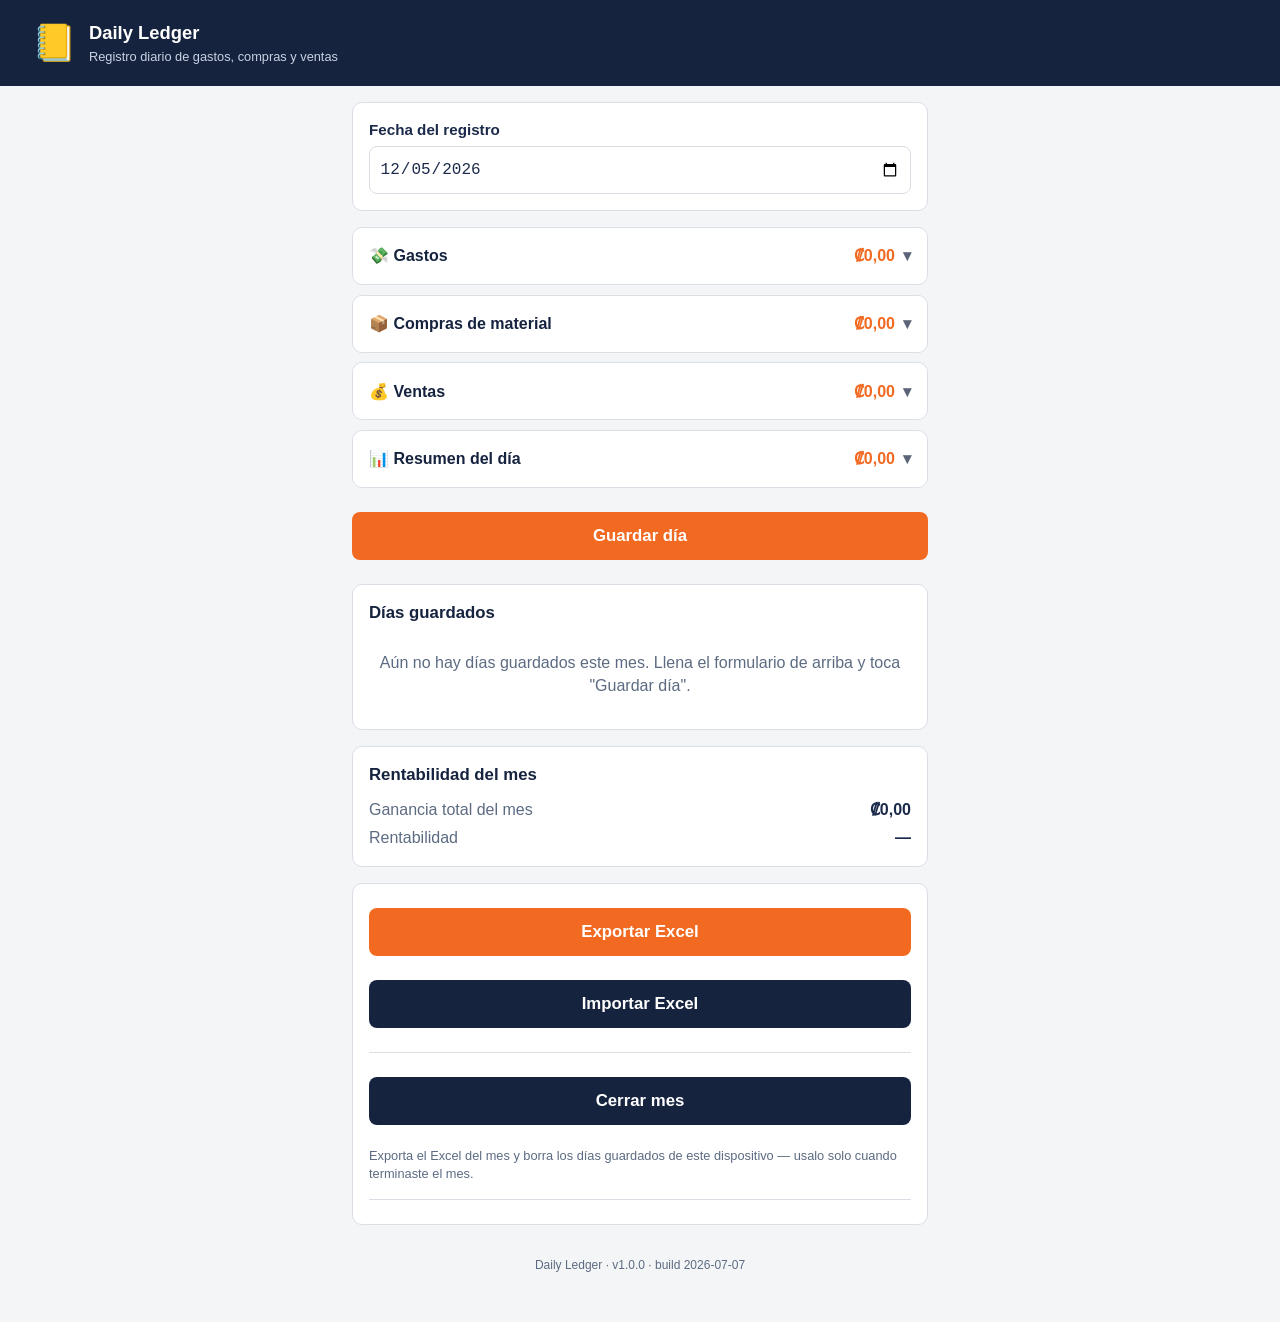
<file: index.html>
<!DOCTYPE html>
<html lang="es">
<head>
<meta charset="UTF-8">
<meta name="viewport" content="width=device-width, initial-scale=1, maximum-scale=5">
<title>Daily Ledger — Registro Diario</title>
<meta name="theme-color" content="#16233F">
<link rel="manifest" href="manifest.json">
<link rel="stylesheet" href="style.css?v=1.3.0">
</head>
<body>

<header class="app-header">
  <span class="logo" aria-hidden="true">📒</span>
  <div class="app-header-text">
    <h1>Daily Ledger</h1>
    <p>Registro diario de gastos, compras y ventas</p>
  </div>
</header>

<div id="unexported-badge" class="unexported-badge" hidden>
  <span id="unexported-badge-text"></span>
  <button id="unexported-badge-export-btn" class="btn btn-primary btn-small">Exportar ahora</button>
</div>

<main class="container">

  <section class="card date-picker-card">
    <label for="day-date">Fecha del registro</label>
    <input type="date" id="day-date" required>
  </section>

  <div id="accordion" class="accordion">

    <section class="accordion-section" data-section="gastos">
      <button class="accordion-header" data-target="gastos" aria-expanded="false" aria-controls="gastos-body">
        <span class="accordion-title">💸 Gastos</span>
        <span class="accordion-total" data-total="gastos">₡0.00</span>
        <span class="accordion-chevron">▾</span>
      </button>
      <div class="accordion-body" id="gastos-body" data-body="gastos" hidden>
        <div class="rows" id="gastos-rows"></div>
        <button type="button" class="btn btn-add" data-add="gastos">+ Agregar gasto</button>
      </div>
    </section>

    <section class="accordion-section" data-section="compras">
      <button class="accordion-header" data-target="compras" aria-expanded="false" aria-controls="compras-body">
        <span class="accordion-title">📦 Compras de material</span>
        <span class="accordion-total" data-total="compras">₡0.00</span>
        <span class="accordion-chevron">▾</span>
      </button>
      <div class="accordion-body" id="compras-body" data-body="compras" hidden>
        <div class="rows" id="compras-rows"></div>
        <button type="button" class="btn btn-add" data-add="compras">+ Agregar compra</button>
      </div>
    </section>

    <section class="accordion-section" data-section="ventas">
      <button class="accordion-header" data-target="ventas" aria-expanded="false" aria-controls="ventas-body">
        <span class="accordion-title">💰 Ventas</span>
        <span class="accordion-total" data-total="ventas">₡0.00</span>
        <span class="accordion-chevron">▾</span>
      </button>
      <div class="accordion-body" id="ventas-body" data-body="ventas" hidden>
        <div class="rows" id="ventas-rows"></div>
        <button type="button" class="btn btn-add" data-add="ventas">+ Agregar venta</button>
      </div>
    </section>

    <section class="accordion-section" data-section="resumen">
      <button class="accordion-header" data-target="resumen" aria-expanded="false" aria-controls="resumen-body">
        <span class="accordion-title">📊 Resumen del día</span>
        <span class="accordion-total" data-total="profit">₡0.00</span>
        <span class="accordion-chevron">▾</span>
      </button>
      <div class="accordion-body" id="resumen-body" data-body="resumen" hidden>
        <dl class="summary-list">
          <dt>Total Gastos</dt><dd id="summary-gastos">₡0.00</dd>
          <dt>Total Compras</dt><dd id="summary-compras">₡0.00</dd>
          <dt>Total Ventas</dt><dd id="summary-ventas">₡0.00</dd>
          <dt class="profit-label">Ganancia del día</dt><dd id="summary-profit" class="profit-value">₡0.00</dd>
        </dl>
      </div>
    </section>

  </div>

  <button id="save-day-btn" class="btn btn-primary btn-large" type="button">Guardar día</button>

  <section class="card">
    <h2>Días guardados</h2>
    <div id="saved-days-empty" class="empty-state">Aún no hay días guardados este mes. Llena el formulario de arriba y toca "Guardar día".</div>
    <div id="saved-days-table-wrap" class="table-scroll" hidden>
      <table id="saved-days-table">
        <thead><tr><th>Fecha</th><th>Ganancia</th><th></th></tr></thead>
        <tbody id="saved-days-tbody"></tbody>
      </table>
    </div>
  </section>

  <section class="card monthly-card">
    <h2>Rentabilidad del mes</h2>
    <dl class="summary-list">
      <dt>Ganancia total del mes</dt><dd id="monthly-profit">₡0.00</dd>
      <dt>Rentabilidad</dt><dd id="monthly-rentabilidad">—</dd>
    </dl>
  </section>

  <section class="card actions-card">
    <button id="export-btn" class="btn btn-primary btn-large" type="button">Exportar Excel</button>
    <button id="import-btn" class="btn btn-secondary btn-large" type="button">Importar Excel</button>
    <input type="file" id="import-file-input" accept=".xlsx" hidden>
    <button id="undo-import-btn" class="btn btn-text" type="button" hidden>Deshacer última importación</button>
    <hr class="actions-divider">
    <button id="close-month-btn" class="btn btn-secondary btn-large" type="button">Cerrar mes</button>
    <p class="hint">Exporta el Excel del mes y borra los días guardados de este dispositivo — usalo solo cuando terminaste el mes.</p>
    <hr class="actions-divider">
    <div id="drive-status" class="drive-status">
      <button id="drive-connect-btn" class="btn btn-secondary btn-large" type="button">Conectar Google Drive</button>
      <div id="drive-connected-row" class="drive-connected-row" hidden>
        <span>✓ Conectado a Google Drive — tus exportaciones suben solas</span>
        <button id="drive-disconnect-btn" class="btn btn-text" type="button">Desconectar</button>
      </div>
    </div>
  </section>

</main>

<div id="dialog-overlay" class="dialog-overlay" hidden>
  <div id="dialog-box" class="dialog-box" role="alertdialog" aria-modal="true"></div>
</div>

<div id="toast" class="toast" hidden></div>

<footer class="app-footer">Daily Ledger · v1.0.0 · build <span id="build-date"></span></footer>

<script src="vendor/xlsx.full.min.js"></script>
<script src="calc.js?v=1.3.0"></script>
<script src="storage.js?v=1.3.0"></script>
<script src="xlsx-io.js?v=1.3.0"></script>
<script src="drive.js?v=1.3.0"></script>
<script src="app.js?v=1.3.0"></script>
</body>
</html>
</file>
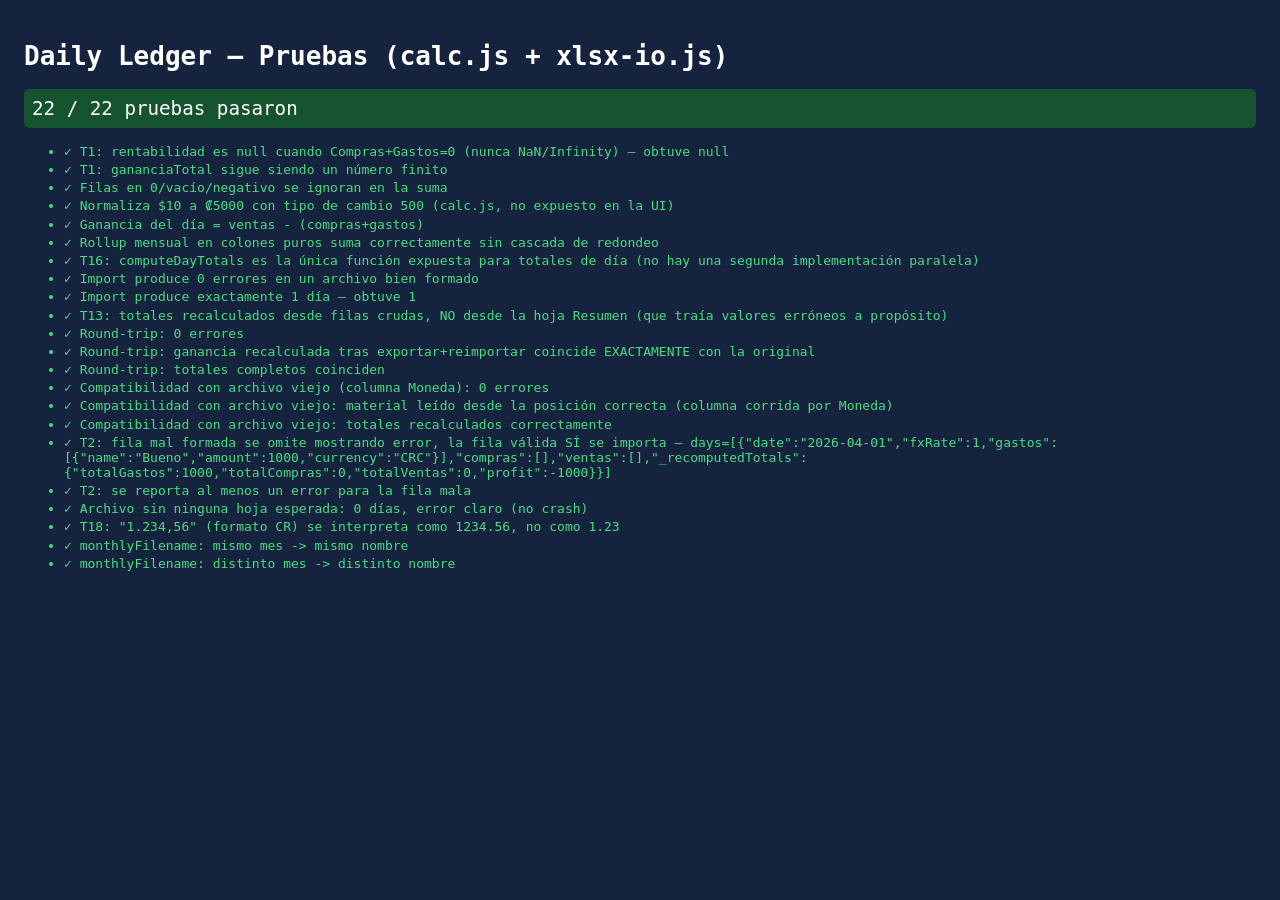
<file: tests.html>
<!DOCTYPE html>
<html lang="es">
<head>
<meta charset="UTF-8">
<title>Daily Ledger — Pruebas</title>
<style>
  body { font-family: monospace; padding: 1rem; background: #16233F; color: #fff; }
  .pass { color: #4ADE80; }
  .fail { color: #F87171; font-weight: bold; }
  #summary { font-size: 1.2rem; margin-bottom: 1rem; padding: 0.5rem; border-radius: 6px; }
  #summary.ok { background: #14532D; }
  #summary.bad { background: #7F1D1D; }
  li { margin: 0.2rem 0; }
</style>
</head>
<body>
<h1>Daily Ledger — Pruebas (calc.js + xlsx-io.js)</h1>
<div id="summary">Corriendo...</div>
<ul id="results"></ul>

<script src="vendor/xlsx.full.min.js"></script>
<script src="calc.js?v=1.2.0"></script>
<script src="storage.js?v=1.2.0"></script>
<script src="xlsx-io.js?v=1.2.0"></script>
<script src="tests.js?v=1.2.0"></script>
</body>
</html>
</file>
<file: style.css>
/* Daily Ledger — brand palette: navy #16233F/#1B2A4A, orange #F26A21, white.
   D2: 48x48px minimum touch targets. D3: orange only on large/bold text and
   primary buttons, never small body copy (contrast rule). D4: long-table
   internal scroll. Mobile-first, then desktop. */

:root {
  --navy-dark: #16233F;
  --navy: #1B2A4A;
  --orange: #F26A21;
  --white: #FFFFFF;
  --gray-bg: #F4F5F7;
  --gray-border: #DADFE6;
  --text-dark: #1B2A4A;
  --text-muted: #5C6B82;
  --danger: #C0392B;
  --success: #1E7A46;
  --touch-min: 48px;
}

* { box-sizing: border-box; }

[hidden] { display: none !important; }

body {
  margin: 0;
  font-family: -apple-system, BlinkMacSystemFont, 'Segoe UI', Roboto, Arial, sans-serif;
  background: var(--gray-bg);
  color: var(--text-dark);
  font-size: 16px;
  line-height: 1.4;
  padding-bottom: 3rem;
}

.container {
  max-width: 640px;
  margin: 0 auto;
  padding: 0 1rem;
}

/* Header */
.app-header {
  background: var(--navy-dark);
  color: var(--white);
  display: flex;
  align-items: center;
  gap: 0.75rem;
  padding: 1rem;
}
.app-header .logo { font-size: 2.25rem; line-height: 1; }
.app-header h1 { font-size: 1.15rem; margin: 0; }
.app-header p { font-size: 0.8rem; margin: 0.15rem 0 0; color: #C9D2E3; }

/* Unmissable unexported-days badge (D8) — persistent, not a toast. */
.unexported-badge {
  background: #FFF3E8;
  border-bottom: 2px solid var(--orange);
  color: var(--navy-dark);
  padding: 0.6rem 1rem;
  display: flex;
  align-items: center;
  justify-content: space-between;
  gap: 0.75rem;
  font-weight: 600;
  position: sticky;
  top: 0;
  z-index: 20;
}

/* Cards / sections */
.card {
  background: var(--white);
  border: 1px solid var(--gray-border);
  border-radius: 10px;
  padding: 1rem;
  margin: 1rem 0;
}
.card h2 { font-size: 1.05rem; margin: 0 0 0.75rem; color: var(--navy-dark); }
.card label { display: block; font-weight: 600; margin-bottom: 0.35rem; font-size: 0.95rem; }
.hint { font-size: 0.8rem; color: var(--text-muted); margin: 0.4rem 0 0; }

input[type="date"], input[type="number"], input[type="text"], select {
  width: 100%;
  min-height: var(--touch-min);
  padding: 0.5rem 0.6rem;
  font-size: 1rem;
  border: 1px solid var(--gray-border);
  border-radius: 8px;
  background: var(--white);
  color: var(--text-dark);
}

/* Accordion */
.accordion { margin: 1rem 0; }
.accordion-section {
  background: var(--white);
  border: 1px solid var(--gray-border);
  border-radius: 10px;
  margin-bottom: 0.6rem;
  overflow: hidden;
}
.accordion-header {
  width: 100%;
  min-height: 56px;
  display: flex;
  align-items: center;
  gap: 0.5rem;
  background: var(--white);
  border: none;
  padding: 0.85rem 1rem;
  font-size: 1rem;
  font-weight: 700;
  color: var(--navy-dark);
  cursor: pointer;
  text-align: left;
}
.accordion-section.open .accordion-header { background: var(--navy-dark); color: var(--white); }
.accordion-title { flex: 1; }
.accordion-total {
  font-weight: 700;
  color: var(--orange); /* large/bold — allowed use of orange per D3 */
  font-size: 1rem;
}
.accordion-chevron { font-size: 1rem; opacity: 0.7; }
.accordion-body { padding: 0.75rem 1rem 1rem; border-top: 1px solid var(--gray-border); }

/* Rows — stacked on narrow mobile so the name field has room to breathe
   (an elderly user needs to read a long provider name in full, not
   truncated to 6 characters). Grid layout on wider screens. */
.rows { display: flex; flex-direction: column; gap: 0.75rem; margin-bottom: 0.75rem; }
.row {
  display: grid;
  grid-template-columns: 1fr auto;
  grid-template-areas:
    "name   remove"
    "amount amount";
  gap: 0.4rem;
  align-items: center;
  padding-bottom: 0.5rem;
  border-bottom: 1px solid var(--gray-border);
}
.row .row-name { grid-area: name; }
.row .row-remove { grid-area: remove; }
.row .row-amount { grid-area: amount; }
.row .row-material { grid-area: material; grid-column: 1 / -1; }

@media (min-width: 480px) {
  .row {
    grid-template-columns: 1fr 130px 48px;
    grid-template-areas: "name amount remove";
    border-bottom: none;
    padding-bottom: 0;
  }
  .row .row-material { grid-column: 1 / -1; }
}
.row-remove {
  min-width: var(--touch-min);
  min-height: var(--touch-min);
  border: none;
  background: transparent;
  color: var(--danger);
  font-size: 1.1rem;
  cursor: pointer;
}

/* Buttons */
.btn {
  min-height: var(--touch-min);
  min-width: var(--touch-min);
  border-radius: 8px;
  font-size: 1rem;
  font-weight: 700;
  border: none;
  cursor: pointer;
  padding: 0.6rem 1rem;
}
.btn-primary { background: var(--orange); color: var(--white); }
.btn-secondary { background: var(--navy-dark); color: var(--white); }
.btn-text { background: transparent; color: var(--navy); text-decoration: underline; font-weight: 600; }
.btn-add { background: var(--gray-bg); color: var(--navy-dark); border: 1px dashed var(--gray-border); width: 100%; }
.btn-large { width: 100%; font-size: 1.05rem; margin: 0.5rem 0; }
.btn-small { min-height: 40px; padding: 0.4rem 0.75rem; font-size: 0.9rem; }

/* Summary */
.summary-list { display: grid; grid-template-columns: 1fr auto; gap: 0.4rem 1rem; margin: 0; }
.summary-list dt { color: var(--text-muted); font-weight: 500; }
.summary-list dd { margin: 0; font-weight: 700; text-align: right; }
.profit-label { font-weight: 700; color: var(--navy-dark); }
.profit-value { color: var(--orange); font-size: 1.2rem; }

/* Saved days table (D4: internal scroll past ~8-10 rows) */
.table-scroll { max-height: 360px; overflow-y: auto; border: 1px solid var(--gray-border); border-radius: 8px; }
table { width: 100%; border-collapse: collapse; font-size: 0.9rem; }
thead th { position: sticky; top: 0; background: var(--gray-bg); text-align: left; padding: 0.5rem; }
tbody td { padding: 0.5rem; border-top: 1px solid var(--gray-border); }
.today-row { background: #FFF7EF; font-weight: 700; }
/* QA BUG-001: an `inline` pill fragments into two disconnected rounded
   pieces when its text wraps on a narrow "Fecha" cell. Fix: the date+pills
   wrapper is a flex-wrap row, and each pill is inline-flex + nowrap, so a
   pill wraps onto its own line as one whole shape instead of splitting
   mid-word. */
.date-cell { display: flex; flex-wrap: wrap; align-items: center; gap: 0.3rem; row-gap: 0.25rem; }
.date-cell .pill { display: inline-flex; white-space: nowrap; margin-left: 0; }
.pill { font-size: 0.7rem; background: var(--navy); color: var(--white); padding: 0.1rem 0.4rem; border-radius: 999px; margin-left: 0.3rem; }
.pill-warning { background: var(--orange); }
.profit-pos { color: var(--success); font-weight: 700; }
.profit-neg { color: var(--danger); font-weight: 700; }

.empty-state { color: var(--text-muted); padding: 1rem 0; text-align: center; }

.actions-card { display: flex; flex-direction: column; gap: 0.5rem; }
.actions-divider { border: none; border-top: 1px solid var(--gray-border); margin: 0.5rem 0; width: 100%; }
.drive-connected-row {
  display: flex; flex-direction: column; align-items: center; gap: 0.3rem;
  text-align: center; font-size: 0.9rem; color: var(--success); font-weight: 600;
}

/* Dialog (D1 interaction states) */
.dialog-overlay {
  position: fixed; inset: 0; background: rgba(22, 35, 63, 0.55);
  display: flex; align-items: center; justify-content: center; z-index: 50; padding: 1rem;
}
.dialog-box { background: var(--white); border-radius: 12px; padding: 1.25rem; max-width: 420px; width: 100%; }
.dialog-box h3 { margin: 0 0 0.5rem; color: var(--navy-dark); }
.dialog-buttons { display: flex; gap: 0.5rem; margin-top: 1rem; flex-wrap: wrap; }
.dialog-buttons .btn { flex: 1; }

.toast {
  position: fixed; bottom: 1rem; left: 50%; transform: translateX(-50%);
  background: var(--navy-dark); color: var(--white); padding: 0.6rem 1rem;
  border-radius: 8px; font-size: 0.9rem; z-index: 60; max-width: 90vw; text-align: center;
}

.app-footer { text-align: center; color: var(--text-muted); font-size: 0.75rem; margin-top: 2rem; }

@media (min-width: 720px) {
  .container { padding: 0 2rem; }
  .app-header { padding: 1.25rem 2rem; }
}
</file>
